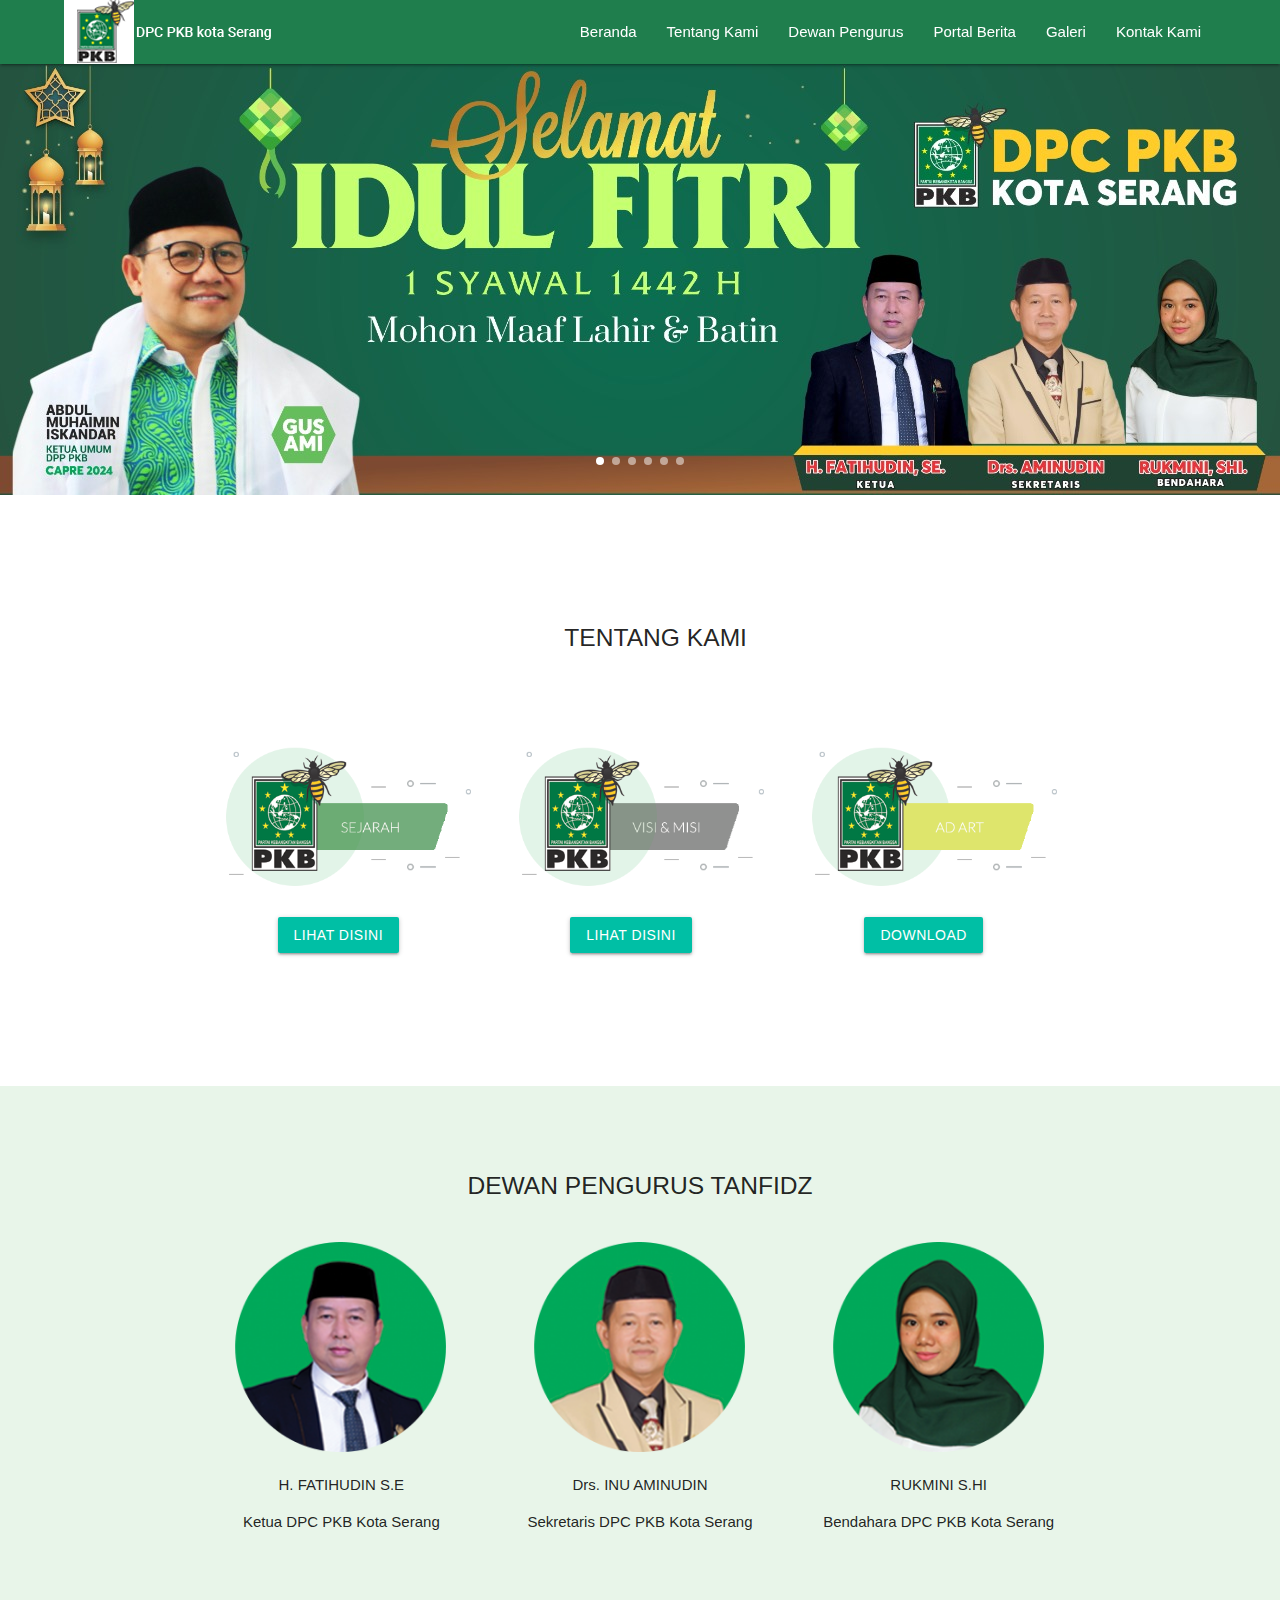
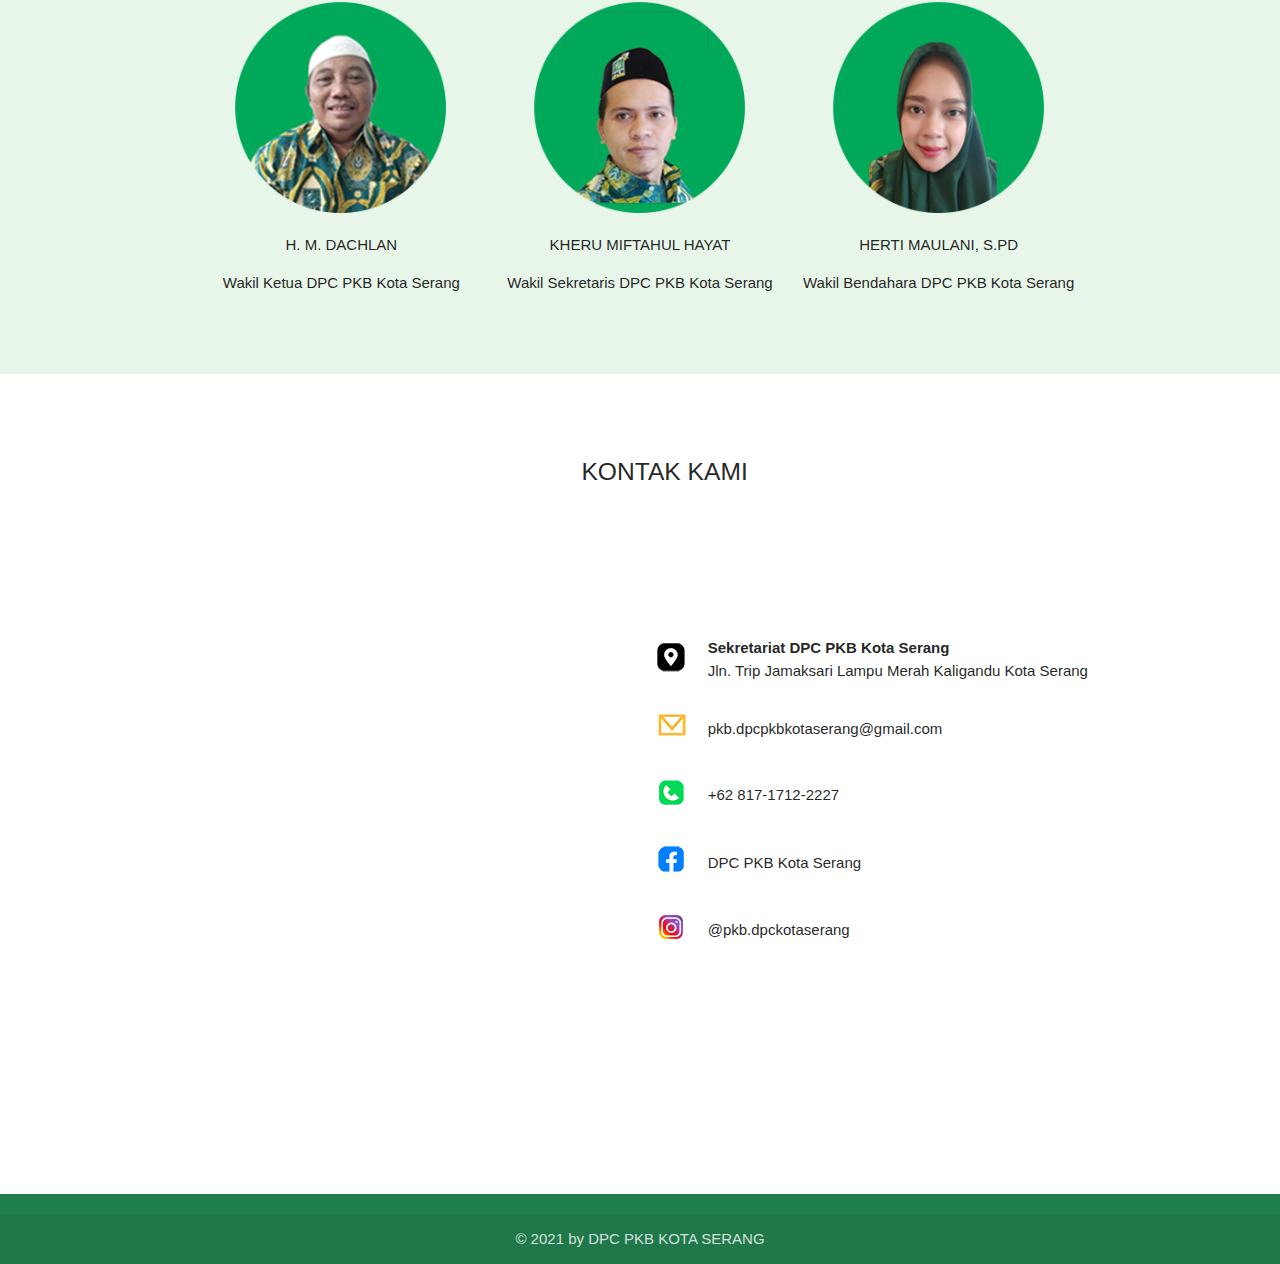
<file: index.html>
<!DOCTYPE html>
<html lang="en">
<head>
  <meta http-equiv="Content-Type" content="text/html; charset=UTF-8"/>
  <meta name="viewport" content="width=device-width, initial-scale=1, maximum-scale=1.0"/>
  <title>DPC PKB Kota Serang</title>
  <!-- CSS  -->
  <link rel="shortcut icon" href="img/logo.png">
  <link href="https://fonts.googleapis.com/icon?family=Material+Icons" rel="stylesheet">
  <link href="css/materialize.css" type="text/css" rel="stylesheet" media="screen,projection"/>
</head>
<body style=" overflow-x: hidden; overflow-y: scroll;
scroll-behavior: smooth;">

<style type="text/css">
 html 
 {
  scroll-behavior: smooth;
}
</style>

<!-- header -->
<section>
  <div class="navbar-fixed">
    <nav  style="background-color: #1f7e4d;" role="navigation">
       <div class=" container nav-wrapper " style="width: 95%;">
          <a href="#!" class="brand-logo"><img src="img/logoteks.png" class="responsive-img" ></a>
    
      
        <ul class="right hide-on-med-and-down">
          <li><a href="">Beranda</a></li>
          <li><a href="#tentangkami">Tentang Kami</a></li>
          <li><a href="#team">Dewan Pengurus</a></li>
          <li><a href="https://dpcpkbkotaserang.blogspot.com/">Portal Berita</a></li>
          <li><a href="https://dpcpkbkotaserang.blogspot.com/search/label/Galeri%20Foto">Galeri</a></li>
          <li><a href="#kontak">Kontak Kami</a></li>
        </ul>
      </div>
    </nav>

   

  </div>
</section>
<!-- end header -->

<!-- carousel -->
<section>
  <div id="home-carousel" class="carousel carousel-slider center" style="height: 700px;">
       <!-- <div class="carousel-item white white-text" href="#one!" >
       <img src="img/slide3.jpeg">
     </div> -->
      <div class="carousel-item white white-text" href="#one!" >
       <img src="img/slidedepan.jpeg">
     </div>
      <div class="carousel-item white white-text" href="#one!" >
       <img src="img/slidepertama.jpeg">
     </div>
     <div class="carousel-item white white-text" href="#one!" >
       <img src="img/slidesatu.jpeg">
     </div>
     <div class="carousel-item white white-text" href="#two!" >
       <img src="img/slidedua.png">
     </div>
     <div class="carousel-item white white-text" href="#three!" >
       <img src="img/slidetiga.jpeg">
     </div>
     <div class="carousel-item white white-text" href="#three!" >
      <img src="img/slideempat.png">
     </div>
   </div>
 </section>
 <!-- end carousel -->


 <!-- about us  -->
 <section  id="tentangkami">

  <div class="container"  >

    <div class="row" style=" width: 98%;">
      <br/>
      <br/>
      <br/>
      <br/>
      <br/>
      <center> <h5 style="margin-left: 2em;"  >TENTANG KAMI</h5></center>
      <br/>
      <br/>
      <br/>

      <div class="col s4" >
        <center> <img src="img/sejarah.png" class="responsive-img" style="margin-left: 1em;"></center>
        <center><a class="waves-effect waves-light btn modal-trigger teal accent-4" href="#modal1">Lihat Disini</a></center>
        <!-- Modal 1 -->
        <div id="modal1" class="modal modal-fixed-footer" style="width: 85%; max-height: 85%;">
          <div class="modal-content">
            <h4><b>SEJARAH PENDIRIAN</b></h4>
            <p>Pada tanggal 21 Mei 1998, Presiden Soeharto lengser keprabon akibat desakan arus reformasi yang kuat, mulai yang mengalir dari diskusi terbatas, unjuk rasa, unjuk keprihatinan, sampai istighosah, dan lain sebagainya. Peristiwa ini menandai lahirnya era baru di Indonesia, yang kemudian disebut Era Reformasi. Sehari setelah peristiwa bersejarah itu, Pengurus Besar Nahdlatul Ulama (PBNU) mulai kebanjiran usulan dari warga NU di seluruh pelosok Tanah Air.Usulan yang masuk ke PBNU sangat beragam, ada yang hanya mengusulkan agar PBNU membentuk parpol, ada yang mengusulkan nama parpol. Tercatat ada 39 nama parpol yang diusulkan. Nama terbanyak yang diusulkan adalah Nahdlatul Ummah, Kebangkitan Umat, dan Kebangkitan Bangsa. Ada juga yang mengusulkan lambang parpol. 
              <br/> <br/> Unsur-unsur yang terbanyak diusulkan untuk lambang parpol adalah gambar bumi, bintang sembilan, dan warna hijau. Ada yang mengusulkan bentuk hubungan dengan NU, ada yang mengusulkan visi dan misi parpol, AD/ART parpol, nama-nama untuk menjadi pengurus parpol, ada juga yang mengusulkan semuanya.Di antara usulan yang paling lengkap berasal dari Lajnah Sebelas Rembang yang diketuai KH M Cholil Bisri dan PWNU Jawa Barat. Dalam menyikapi usulan yang masuk dari masyarakat Nahdliyin, PBNU menanggapinya secara hati-hati. Hal ini didasarkan pada adanya kenyataan bahwa hasil Muktamar NU ke-27 di Situbondo yang menetapkan bahwa secara organisatoris NU tidak terkait dengan partai politik manapun dan tidak melakukan kegiatan politik praktis. Namun demikian, sikap yang ditunjukkan PBNU belum memuaskan keinginan warga NU. Banyak pihak dan kalangan NU dengan tidak sabar bahkan langsung menyatakan berdirinya parpol untuk mewadahi aspirasi politik warga NU setempat. 
              <br/> <br/> Di antara yang sudah mendeklarasikan sebuah parpol adalah Partai Bintang Sembilan di Purwokerto dan Partai Kebangkitan Umat (Perkanu) di Cirebon. Akhirnya, PBNU mengadakan Rapat Harian Syuriyah dan Tanfidziyah PBNU tanggal 3 Juni 1998. Forum ini menghasilkan keputusan untuk membentuk Tim Lima yang diberi tugas untuk memenuhi aspirasi warga NU. Tim Lima diketuai oleh KH Ma`ruf Amin (Rais Suriyah/Kordinator Harian PBNU), dengan anggota, KH M Dawam Anwar (Katib Aam PBNU), Dr KH Said Aqil Siroj, M.A. (Wakil Katib Aam PBNU), HM Rozy Munir,S.E., M.Sc. (Ketua PBNU), dan Ahmad Bagdja (Sekretaris Jenderal PBNU). Untuk mengatasi hambatan organisatoris, Tim Lima itu dibekali Surat Keputusan PBNU. Selanjutnya, untuk memperkuat posisi dan kemampuan kerja Tim Lima seiring semakin derasnya usulan warga NU yang menginginkan adanya partai politik, maka Rapat Harian Syuriyah dan Tanfidziyah PBNU pada tanggal 20 Juni 1998 memberi Surat Tugas kepada Tim Lima. Selain itu juga dibentuk Tim Asistensi yang diketuai oleh Arifin Djunaedi (Wakil Sekjen PBNU) dengan anggota H Muhyiddin Arubusman, H.M. Fachri Thaha Ma`ruf, Lc., Drs. H Abdul Aziz, M.A., Drs. H Andi Muarli Sunrawa, H.M. Nasihin Hasan, H Lukman Saifuddin, Drs. Amin Said Husni, dan Muhaimin Iskandar. 

              <br/> <br/>Tim Asistensi bertugas membantu Tim Lima dalam mengiventarisasi dan merangkum usulan yang ingin membentuk parpol baru, dan membantu warga NU dalam melahirkan parpol baru yang dapat mewadahi aspirasi poitik warga NU. Pada tanggal 22 Juni 1998 Tim Lima dan Tim Asistensi mengadakan rapat untuk mendefinisikan dan mengelaborasikan tugas-tugasnya. Tanggal 26 - 28 Juni 1998 Tim Lima dan Tim Asistensi mengadakan konsinyering di Villa La Citra Cipanas untuk menyusun rancangan awal pembentukan parpol. Pertemuan ini menghasilkan lima rancangan, yaitu: Pokok-pokok Pikiran NU Mengenai Reformasi Politik, Mabda` Siyasi, Hubungan Partai Politik dengan NU, AD/ART dan Naskah Deklarasi. Sang inisiator pembentukan parpol bagi warga NU, KH Abdurrahman Wahid atau Gus Dur prihatin bahwa kelompok-kelompok NU ingin mendirikan partai politik NU. Lantaran ini terkesan mengaitkan agama dan politik partai. Medio akhir Juni 1998, sikapnya mengendur dan bersedia menginisiasi kelahiran parpol berbasis ahlussunah wal jamaah. Keinginan Gus Dur diperkuat dukungan deklarator lainnya, yaitu KH Munasir Ali, KH Ilyas Ruchiyat, KH A. Mustofa Bisri serta KH A. Muchith Muzadi. 

              <br/> <br/>Proses selanjutnya, penentuan nama partai disahkan melalui hasil musyawarah Tim Asistensi Lajnah, Tim Lajnah, Tim NU, Tim Asistensi NU, Perwakilan Wilayah, para tokoh pesantren, dan tokoh masyarakat. Usai pembentukan partai, deklarasi pun dilaksanakan di Jakarta pada 29 Rabiul Awal 1419 H atau 23 Juli 1998. Bunyi dalam isi deklarasi tersebut adalah: Bahwa cita-cita proklamasi kemerdekaan bangsa Indonesia adalah terwujudnya suatu bangsa yang merdeka, bersatu, adil dan makmur, serta untuk mewujudkan pemerintahan Negara Kesatuan Republik Indonesia (NKRI) yang melindungi segenap bangsa Indonesia dan untuk memajukan kesejahteraan umum, mencerdaskan kehidupan bangsa, serta ikut melaksanakan ketertiban dunia yang berdasarkan kemerdekaan, perdamaian abadi, dan keadilan sosial. Bahwa wujud dari bangsa yang dicita-citakan itu adalah masyarakat beradab dan sejahtera yang mengejawantahkan nilai-nilai kejujuran, kebenaran, kesungguhan dan keterbukaan yang bersumber dari hati nurani, bisa dipercaya, setia dan tepat janji serta mampu memecahkan masalah sosial yang bertumpu pada kekuatan sendiri, bersikap dan bertindak adil dalam segala situasi, tolong menolong dalam kebajikan, serta konsisten menjalankan garis/ketentuan yang telah disepakati bersama. 

              <br/> <br/>Maka dengan memohon rahmat, taufiq, hidayah dan inayah Allah SWT serta didorong oleh semangat keagamaan, kebangsaan dan demokrasi, kami warga Jam’iyah Nahdlatul Ulama dengan ini menyatakan berdirinya partai politik yang bersifat kejuangan, kebangsaan, terbuka dan demokratis yang diberi nama <b>Partai Kebangkitan Bangsa (PKB)</b>.</p>

            </div>
            <div class="modal-footer">
              <a href="#!" class="modal-close waves-effect waves-green btn-flat teal accent-4" style="color: #ffffff;">Close</a>
            </div>
          </div>
          <!-- end Modal 1 -->
        </div>

        <div class="col s4" >
          <center> <img src="img/visimisi.png" class="responsive-img" style="margin-left: 1em;"></center>
          <center><a class="waves-effect waves-light btn modal-trigger teal accent-4" href="#modal2">Lihat Disini</a></center>
          <!-- Modal Structure -->
          <div id="modal2" class="modal">
            <div class="modal-content">
              <h4 style="color: #1f7e4d;"><b>VISI</b></h4>
              <p> 1. Mewujudkan cita-cita kemerdekaan Republik Indonesia sebagaimana dituangkan dalam Pembukaan Undang-Undang Dasar 1945; <br/>
                2. Mewujudkan masyarakat yang adil dan makmur secara lahir dan batin, material dan spiritual; <br/>
              3. Mewujudkan tatanan politik nasional yang demokratis, terbuka, bersih dan berakhlakul karimah.</p>
              <h4 style="color: #1f7e4d;"><b>MISI</b></h4>
              <p> <b>Bidang Ekonomi:</b> menegakkan dan mengembangkan kehidupan ekonomi kerakyatan yang adil dan demokratis;<br/> <br/>
                <b>Bidang Hukum:</b> berusaha menegakkan dan mengembangkan negara hukum yang beradab, mampu mengayomi seluruh rakyat, menjunjung tinggi hak-hak asasi manusia, dan berkeadilan sosial;<br/> <br/>
                <b>Bidang Sosial Budaya:</b> berusaha membangun budaya yang maju dan modern dengan tetap memelihara jatidiri bangsa yang baik demi meningkatkan harkat dan martabat bangsa;<br/> <br/>
                <b>Bidang Pendidikan:</b> berusaha meningkatkan kualitas sumber daya manusia yang berakhlak mulia, mandiri, terampil, profesional dan kritis terhadap lingkungan sosial di sekitarnya, mengusahakan terwujudnya sistem pendidikan nasional yang berorientasi kerakyatan, murah dan berkesinambungan;<br/><br/>
                <b>Bidang Pertahanan:</b> membangun kesadaran setiap warga negara terhadap kewajiban untuk turut serta dalam usaha pertahanan negara; mendorong terwujudnya swabela masyarakat terhadap perlakuan-perlakuan yang menimbulkan rasa tidak aman, baik yang datang dari pribadi-pribadi maupun institusi tertentu dalam masyarakat.</p>
              </div>
              <div class="modal-footer">
                <a href="#!" class="modal-close waves-effect waves-green btn-flat teal accent-4" style="color: #ffffff;">Close</a>
              </div>
            </div>
          </div>

          <div class="col s4" >
            <center> <img src="img/adart.png" class="responsive-img" style="margin-left: 1em;"></center>
            <center><a href="img/adart.pdf" class="waves-effect waves-light btn modal-trigger teal accent-4" download>Download</a></center>
          </div>
        </div>
      </div>
    </section>
    <br//>
    <br//>
    <br//>
    <br//>
    <br//>
    <!-- end about us -->


    <!-- Our Team  -->
    <section  style="background-color: #e8f5e9; width: 100%;"  id="team">

      <br/>
      <br/>
      <center> <h5 style="padding-top: 1em; " >DEWAN PENGURUS TANFIDZ</h5></center>

      <div class="container"   >

        <div class="row" >
          <div class="col s4">
           <center><img src="img/ketua.png" class="responsive-img"></center>
           <center> <p> H. FATIHUDIN S.E</p></center>
           <center><p> Ketua DPC PKB Kota Serang</p></center>
         </div>

         <div class="col s4">
           <center><img src="img/sekretaris.png" class="responsive-img"></center>
           <center><p> Drs. INU AMINUDIN</p></center>
           <center><p> Sekretaris DPC PKB Kota Serang</p></center>
         </div>

         <div class="col s4">
           <center><img src="img/bendahara.png" class="responsive-img"></center>
           <center><p> RUKMINI S.HI</p></center>
           <center><p> Bendahara DPC PKB Kota Serang</p></center>
         </div>
       </div>

       <div class="row" >
        <div class="col s4">
         <center><img src="img/wakilketua.png" class="responsive-img"></center>
         <center> <p> H. M. DACHLAN</p></center>
         <center><p>Wakil  Ketua DPC PKB Kota Serang</p></center>
       </div>

       <div class="col s4">
         <center><img src="img/wakilsekretaris.png" class="responsive-img"></center>
         <center><p> KHERU MIFTAHUL HAYAT</p></center>
         <center><p>Wakil Sekretaris DPC PKB Kota Serang</p></center>
       </div>

       <div class="col s4">
         <center><img src="img/wakilbendahar.png" class="responsive-img"></center>
         <center><p> HERTI MAULANI, S.PD</p></center>
         <center><p>Wakil Bendahara DPC PKB Kota Serang</p></center>
       </div>
     </div>

   </div>
   <br/>
   <br/>
 </section>
 <br/>
 <br/>
 <br/>
 



 <!-- end Team -->


 <!-- Our Team  -->
 <section id="kontak" >
   <center> <h5 style="margin-bottom: 1em; margin-left: 2em;">KONTAK KAMI</h5></center>
   <br/>
   <br/>
   <div class="container"   style="width: 98%;">

    <div class="row" >
      <div class="col m6">
       <center><iframe src="https://www.google.com/maps/embed?pb=!1m18!1m12!1m3!1d1983.5830290417555!2d106.17537722465528!3d-6.10833083697308!2m3!1f0!2f0!3f0!3m2!1i1024!2i768!4f13.1!3m3!1m2!1s0x0%3A0x0!2zNsKwMDYnMjkuMyJTIDEwNsKwMTAnMjkuNiJF!5e0!3m2!1sen!2sid!4v1619767341229!5m2!1sen!2sid" width="90%" height="500" style="border:0;" allowfullscreen="" loading="lazy" style="border:0; "></iframe></center>
     </div>
     <div class="col m6">
      <table class="striped">

        <tbody>
          <br/>
          <br/>
          <br/>        
          <tr style="background-color: #fff;">
            <td><img src="img/location.png"></td>
            <td><b>Sekretariat DPC PKB Kota Serang</b> <br/> Jln. Trip Jamaksari Lampu Merah Kaligandu Kota Serang</td>
          </tr>
          <tr>
            <td><img src="img/email.png"></td>
            <td>pkb.dpcpkbkotaserang@gmail.com</td>
          </tr>
          <tr style="background-color: #fff;">
            <td><img src="img/phone.png"></td>
            <td> +62 817-1712-2227</td>
          </tr>
          <tr>
            <td><img src="img/fb.png"></td>
            <td> DPC PKB Kota Serang</td>
          </tr>
          <tr style="background-color: #fff;">
            <td><img src="img/instagram.png"></td>
            <td> @pkb.dpckotaserang</td>
          </tr>
        </tbody>
      </table>

    </div>
  </div>

</div>
</section>
<br/>
<br/>
<br/>
<br/>
<br/>


<!-- end Team -->

<!-- footer -->
<section>
  <footer class="page-footer" style="background-color: #1f7e4d;">      
    <div class="footer-copyright">
      <div class="container" style="text-align: center;">
        © 2021 by DPC PKB KOTA SERANG

      </div>
    </div>
  </footer>

</section>
<!-- end footer -->

<script src="https://code.jquery.com/jquery-3.3.1.min.js"></script>
<script src="js/materialize.js"></script>
<script src="js/materialize.min.js"></script>

<script type="text/javascript">
  $(document).ready(function(){
    $('.sidenav').sidenav();
  })
</script>

<script type="text/javascript">

  document.addEventListener('DOMContentLoaded', function() {
    var elems = document.querySelectorAll('.modal');
    var instances = M.Modal.init(elems, options);
  });

  // Or with jQuery

  $(document).ready(function(){
    $('.modal').modal();
  });


</script>


<script type="text/javascript">
  var carousel = jQuery('div#home-carousel');
  carousel.carousel({
    fullWidth: true,
    indicators: true,
    duration: 300,
    onCycleTo : function($current_item, dragged) {
      console.log($current_item);
      stopAutoplay();
      startAutoplay(carousel);
    }
  });

  var autoplay_id;
  function startAutoplay($carousel) {
   autoplay_id = setInterval(function() {
    $carousel.carousel('next');
    }, 5000); // every 5 seconds
  //console.log("starting autoplay");
}

function stopAutoplay() {
  if(autoplay_id) {
    clearInterval(autoplay_id);
    //console.log("stoping autoplay");
  }
}
</script>
</body>
</html>
</file>
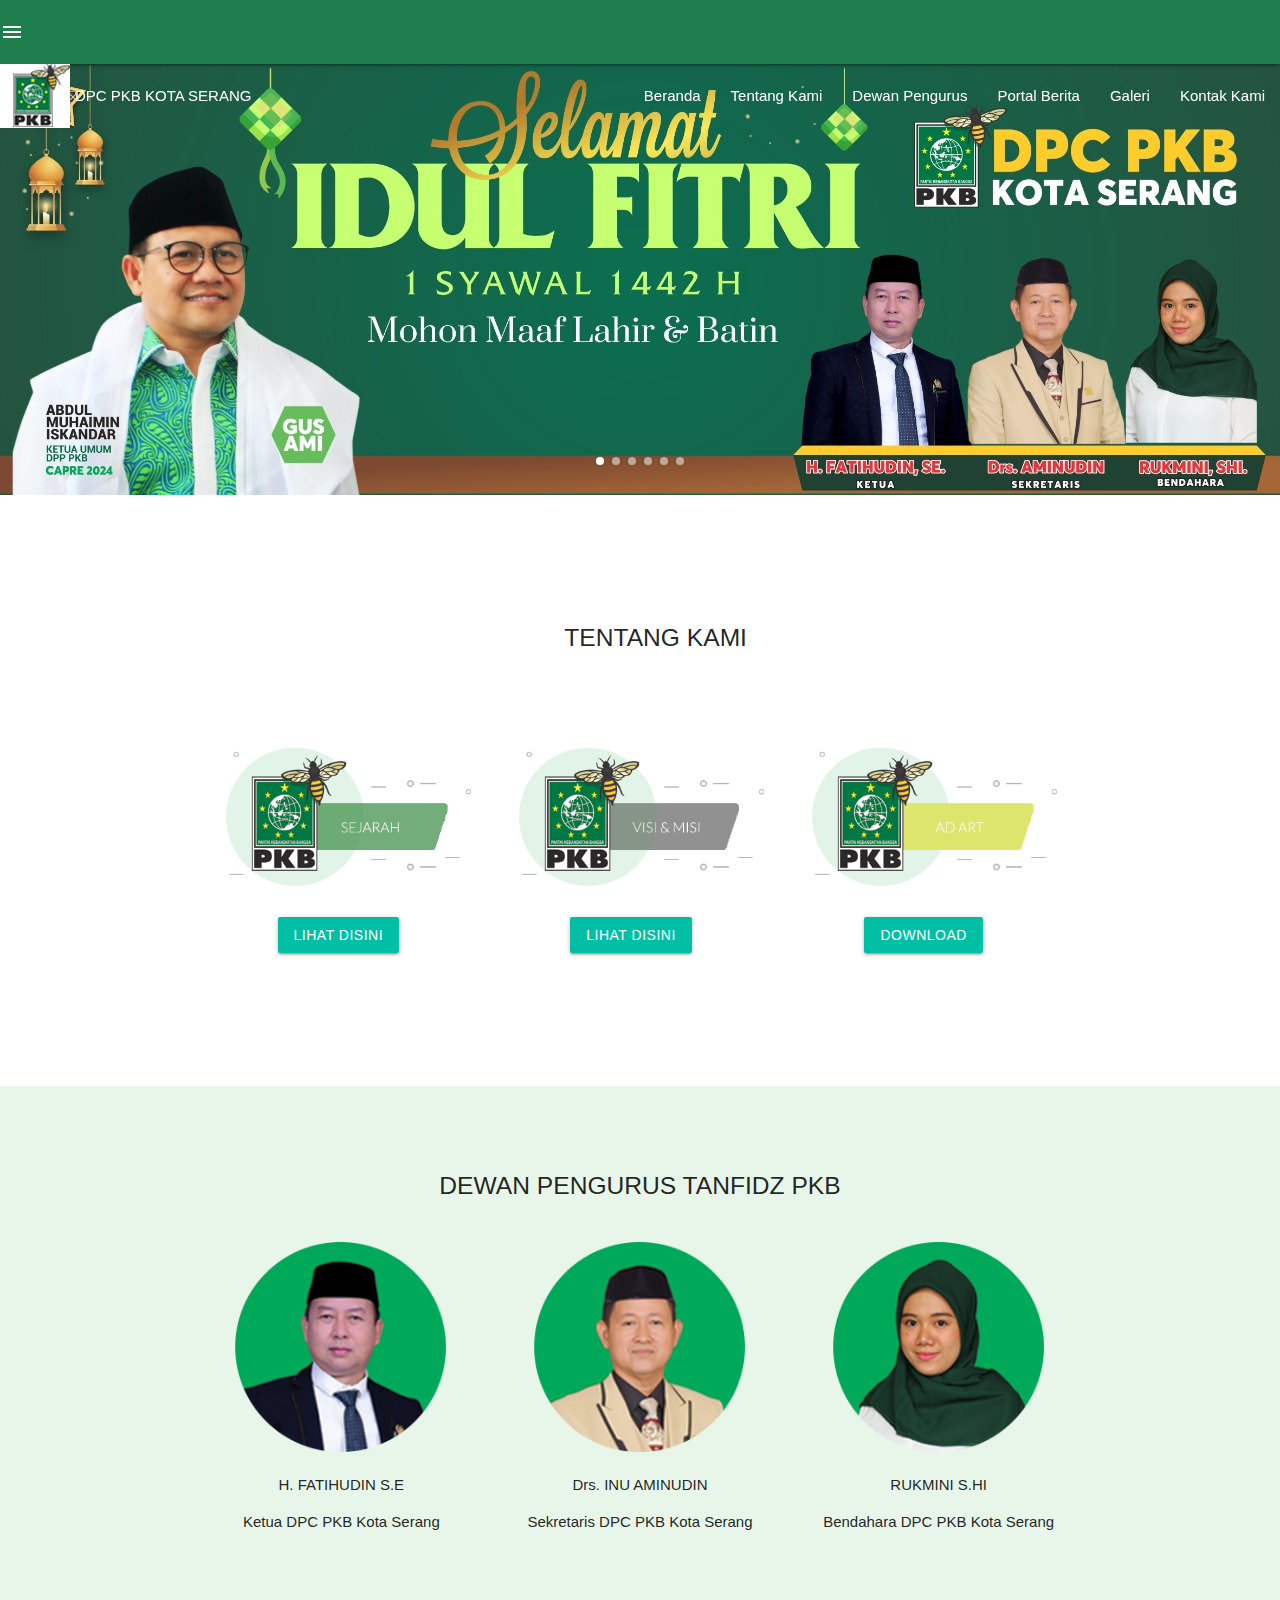
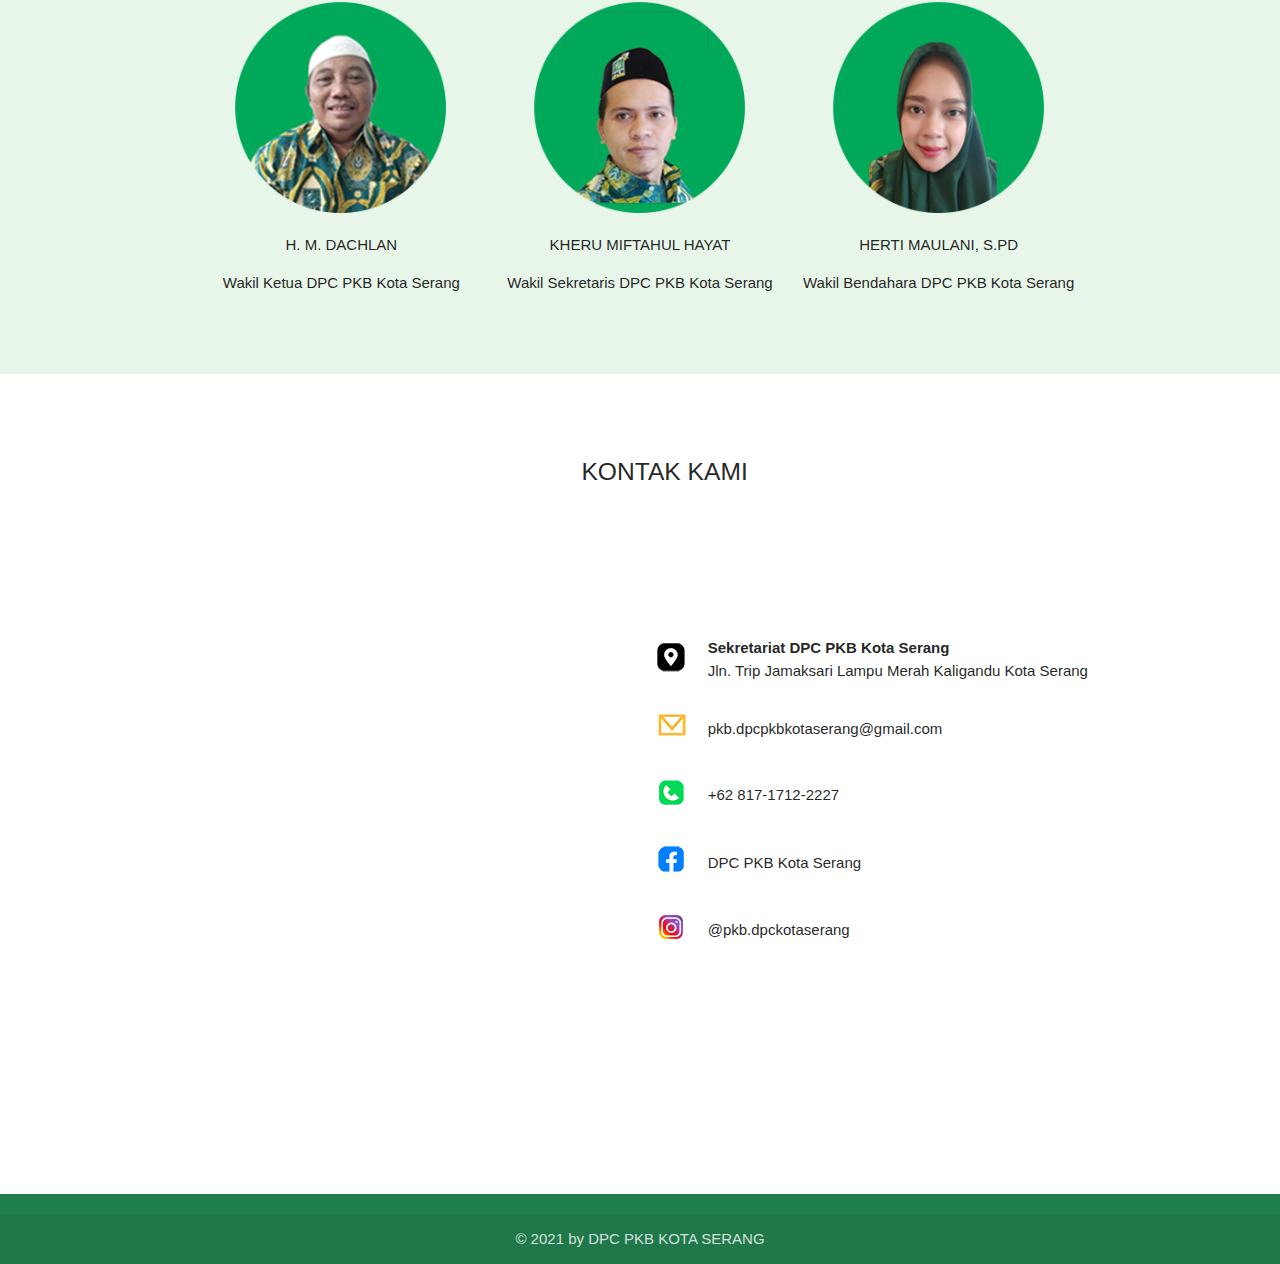
<file: indexbackup.html>
<!DOCTYPE html>
<html lang="en">
<head>
  <meta http-equiv="Content-Type" content="text/html; charset=UTF-8"/>
  <meta name="viewport" content="width=device-width, initial-scale=1, maximum-scale=1.0"/>
  <title>DPC PKB Kota Serang</title>
  <!-- CSS  -->
  <link rel="shortcut icon" href="img/logo.png">
  <link href="https://fonts.googleapis.com/icon?family=Material+Icons" rel="stylesheet">
  <link href="css/materialize.css" type="text/css" rel="stylesheet" media="screen,projection"/>
</head>
<body style=" overflow-x: hidden; overflow-y: scroll;
scroll-behavior: smooth;">

<style type="text/css">
 html 
 {
  scroll-behavior: smooth;
}
</style>

<!-- header -->
<section>
  <div class="navbar-fixed">
    <nav  style="background-color: #1f7e4d;" role="navigation">
       <div class="nav-wrapper " >
         <a href="#" class="sidebar-trigger" data-target="mobile-links"><i class="material-icons">menu</i></a>
        <a href="#!" class="brand-logo"><img src="img/logo.png" class="responsive-img" ></a>
        <a style="padding-left: 5em;"> DPC PKB KOTA SERANG </a>
      
        <ul class="right hide-on-med-and-down">
          <li><a href="">Beranda</a></li>
          <li><a href="#tentangkami">Tentang Kami</a></li>
          <li><a href="#team">Dewan Pengurus</a></li>
          <li><a href="https://dpcpkbkotaserang.blogspot.com/">Portal Berita</a></li>
          <li><a href="https://dpcpkbkotaserang.blogspot.com/search/label/Galeri%20Foto">Galeri</a></li>
          <li><a href="#kontak">Kontak Kami</a></li>
        </ul>
      </div>
    </nav>

    <ul class="sidenav" id="mobile-links">
      <li>
        <li><a href="">Beranda</a></li>
          <li><a href="#tentangkami">Tentang Kami</a></li>
          <li><a href="#team">Dewan Pengurus</a></li>
          <li><a href="https://dpcpkbkotaserang.blogspot.com/">Portal Berita</a></li>
          <li><a href="https://dpcpkbkotaserang.blogspot.com/search/label/Galeri%20Foto">Galeri</a></li>
          <li><a href="#kontak">Kontak Kami</a></li>
      </li>
    </ul>

  </div>
</section>
<!-- end header -->

<!-- carousel -->
<section>
  <div id="home-carousel" class="carousel carousel-slider center" style="height: 700px;">
       <!-- <div class="carousel-item white white-text" href="#one!" >
       <img src="img/slide3.jpeg">
     </div> -->
      <div class="carousel-item white white-text" href="#one!" >
       <img src="img/slidedepan.jpeg">
     </div>
      <div class="carousel-item white white-text" href="#one!" >
       <img src="img/slidepertama.jpeg">
     </div>
     <div class="carousel-item white white-text" href="#one!" >
       <img src="img/slidesatu.jpeg">
     </div>
     <div class="carousel-item white white-text" href="#two!" >
       <img src="img/slidedua.png">
     </div>
     <div class="carousel-item white white-text" href="#three!" >
       <img src="img/slidetiga.jpeg">
     </div>
     <div class="carousel-item white white-text" href="#three!" >
      <img src="img/slideempat.png">
     </div>
   </div>
 </section>
 <!-- end carousel -->


 <!-- about us  -->
 <section  id="tentangkami">

  <div class="container"  >

    <div class="row" style=" width: 98%;">
      <br/>
      <br/>
      <br/>
      <br/>
      <br/>
      <center> <h5 style="margin-left: 2em;"  >TENTANG KAMI</h5></center>
      <br/>
      <br/>
      <br/>

      <div class="col s4" >
        <center> <img src="img/sejarah.png" class="responsive-img" style="margin-left: 1em;"></center>
        <center><a class="waves-effect waves-light btn modal-trigger teal accent-4" href="#modal1">Lihat Disini</a></center>
        <!-- Modal 1 -->
        <div id="modal1" class="modal modal-fixed-footer" style="width: 85%; max-height: 85%;">
          <div class="modal-content">
            <h4><b>SEJARAH PENDIRIAN</b></h4>
            <p>Pada tanggal 21 Mei 1998, Presiden Soeharto lengser keprabon akibat desakan arus reformasi yang kuat, mulai yang mengalir dari diskusi terbatas, unjuk rasa, unjuk keprihatinan, sampai istighosah, dan lain sebagainya. Peristiwa ini menandai lahirnya era baru di Indonesia, yang kemudian disebut Era Reformasi. Sehari setelah peristiwa bersejarah itu, Pengurus Besar Nahdlatul Ulama (PBNU) mulai kebanjiran usulan dari warga NU di seluruh pelosok Tanah Air.Usulan yang masuk ke PBNU sangat beragam, ada yang hanya mengusulkan agar PBNU membentuk parpol, ada yang mengusulkan nama parpol. Tercatat ada 39 nama parpol yang diusulkan. Nama terbanyak yang diusulkan adalah Nahdlatul Ummah, Kebangkitan Umat, dan Kebangkitan Bangsa. Ada juga yang mengusulkan lambang parpol. 
              <br/> <br/> Unsur-unsur yang terbanyak diusulkan untuk lambang parpol adalah gambar bumi, bintang sembilan, dan warna hijau. Ada yang mengusulkan bentuk hubungan dengan NU, ada yang mengusulkan visi dan misi parpol, AD/ART parpol, nama-nama untuk menjadi pengurus parpol, ada juga yang mengusulkan semuanya.Di antara usulan yang paling lengkap berasal dari Lajnah Sebelas Rembang yang diketuai KH M Cholil Bisri dan PWNU Jawa Barat. Dalam menyikapi usulan yang masuk dari masyarakat Nahdliyin, PBNU menanggapinya secara hati-hati. Hal ini didasarkan pada adanya kenyataan bahwa hasil Muktamar NU ke-27 di Situbondo yang menetapkan bahwa secara organisatoris NU tidak terkait dengan partai politik manapun dan tidak melakukan kegiatan politik praktis. Namun demikian, sikap yang ditunjukkan PBNU belum memuaskan keinginan warga NU. Banyak pihak dan kalangan NU dengan tidak sabar bahkan langsung menyatakan berdirinya parpol untuk mewadahi aspirasi politik warga NU setempat. 
              <br/> <br/> Di antara yang sudah mendeklarasikan sebuah parpol adalah Partai Bintang Sembilan di Purwokerto dan Partai Kebangkitan Umat (Perkanu) di Cirebon. Akhirnya, PBNU mengadakan Rapat Harian Syuriyah dan Tanfidziyah PBNU tanggal 3 Juni 1998. Forum ini menghasilkan keputusan untuk membentuk Tim Lima yang diberi tugas untuk memenuhi aspirasi warga NU. Tim Lima diketuai oleh KH Ma`ruf Amin (Rais Suriyah/Kordinator Harian PBNU), dengan anggota, KH M Dawam Anwar (Katib Aam PBNU), Dr KH Said Aqil Siroj, M.A. (Wakil Katib Aam PBNU), HM Rozy Munir,S.E., M.Sc. (Ketua PBNU), dan Ahmad Bagdja (Sekretaris Jenderal PBNU). Untuk mengatasi hambatan organisatoris, Tim Lima itu dibekali Surat Keputusan PBNU. Selanjutnya, untuk memperkuat posisi dan kemampuan kerja Tim Lima seiring semakin derasnya usulan warga NU yang menginginkan adanya partai politik, maka Rapat Harian Syuriyah dan Tanfidziyah PBNU pada tanggal 20 Juni 1998 memberi Surat Tugas kepada Tim Lima. Selain itu juga dibentuk Tim Asistensi yang diketuai oleh Arifin Djunaedi (Wakil Sekjen PBNU) dengan anggota H Muhyiddin Arubusman, H.M. Fachri Thaha Ma`ruf, Lc., Drs. H Abdul Aziz, M.A., Drs. H Andi Muarli Sunrawa, H.M. Nasihin Hasan, H Lukman Saifuddin, Drs. Amin Said Husni, dan Muhaimin Iskandar. 

              <br/> <br/>Tim Asistensi bertugas membantu Tim Lima dalam mengiventarisasi dan merangkum usulan yang ingin membentuk parpol baru, dan membantu warga NU dalam melahirkan parpol baru yang dapat mewadahi aspirasi poitik warga NU. Pada tanggal 22 Juni 1998 Tim Lima dan Tim Asistensi mengadakan rapat untuk mendefinisikan dan mengelaborasikan tugas-tugasnya. Tanggal 26 - 28 Juni 1998 Tim Lima dan Tim Asistensi mengadakan konsinyering di Villa La Citra Cipanas untuk menyusun rancangan awal pembentukan parpol. Pertemuan ini menghasilkan lima rancangan, yaitu: Pokok-pokok Pikiran NU Mengenai Reformasi Politik, Mabda` Siyasi, Hubungan Partai Politik dengan NU, AD/ART dan Naskah Deklarasi. Sang inisiator pembentukan parpol bagi warga NU, KH Abdurrahman Wahid atau Gus Dur prihatin bahwa kelompok-kelompok NU ingin mendirikan partai politik NU. Lantaran ini terkesan mengaitkan agama dan politik partai. Medio akhir Juni 1998, sikapnya mengendur dan bersedia menginisiasi kelahiran parpol berbasis ahlussunah wal jamaah. Keinginan Gus Dur diperkuat dukungan deklarator lainnya, yaitu KH Munasir Ali, KH Ilyas Ruchiyat, KH A. Mustofa Bisri serta KH A. Muchith Muzadi. 

              <br/> <br/>Proses selanjutnya, penentuan nama partai disahkan melalui hasil musyawarah Tim Asistensi Lajnah, Tim Lajnah, Tim NU, Tim Asistensi NU, Perwakilan Wilayah, para tokoh pesantren, dan tokoh masyarakat. Usai pembentukan partai, deklarasi pun dilaksanakan di Jakarta pada 29 Rabiul Awal 1419 H atau 23 Juli 1998. Bunyi dalam isi deklarasi tersebut adalah: Bahwa cita-cita proklamasi kemerdekaan bangsa Indonesia adalah terwujudnya suatu bangsa yang merdeka, bersatu, adil dan makmur, serta untuk mewujudkan pemerintahan Negara Kesatuan Republik Indonesia (NKRI) yang melindungi segenap bangsa Indonesia dan untuk memajukan kesejahteraan umum, mencerdaskan kehidupan bangsa, serta ikut melaksanakan ketertiban dunia yang berdasarkan kemerdekaan, perdamaian abadi, dan keadilan sosial. Bahwa wujud dari bangsa yang dicita-citakan itu adalah masyarakat beradab dan sejahtera yang mengejawantahkan nilai-nilai kejujuran, kebenaran, kesungguhan dan keterbukaan yang bersumber dari hati nurani, bisa dipercaya, setia dan tepat janji serta mampu memecahkan masalah sosial yang bertumpu pada kekuatan sendiri, bersikap dan bertindak adil dalam segala situasi, tolong menolong dalam kebajikan, serta konsisten menjalankan garis/ketentuan yang telah disepakati bersama. 

              <br/> <br/>Maka dengan memohon rahmat, taufiq, hidayah dan inayah Allah SWT serta didorong oleh semangat keagamaan, kebangsaan dan demokrasi, kami warga Jam’iyah Nahdlatul Ulama dengan ini menyatakan berdirinya partai politik yang bersifat kejuangan, kebangsaan, terbuka dan demokratis yang diberi nama <b>Partai Kebangkitan Bangsa (PKB)</b>.</p>

            </div>
            <div class="modal-footer">
              <a href="#!" class="modal-close waves-effect waves-green btn-flat teal accent-4" style="color: #ffffff;">Close</a>
            </div>
          </div>
          <!-- end Modal 1 -->
        </div>

        <div class="col s4" >
          <center> <img src="img/visimisi.png" class="responsive-img" style="margin-left: 1em;"></center>
          <center><a class="waves-effect waves-light btn modal-trigger teal accent-4" href="#modal2">Lihat Disini</a></center>
          <!-- Modal Structure -->
          <div id="modal2" class="modal">
            <div class="modal-content">
              <h4 style="color: #1f7e4d;"><b>VISI</b></h4>
              <p> 1. Mewujudkan cita-cita kemerdekaan Republik Indonesia sebagaimana dituangkan dalam Pembukaan Undang-Undang Dasar 1945; <br/>
                2. Mewujudkan masyarakat yang adil dan makmur secara lahir dan batin, material dan spiritual; <br/>
              3. Mewujudkan tatanan politik nasional yang demokratis, terbuka, bersih dan berakhlakul karimah.</p>
              <h4 style="color: #1f7e4d;"><b>MISI</b></h4>
              <p> <b>Bidang Ekonomi:</b> menegakkan dan mengembangkan kehidupan ekonomi kerakyatan yang adil dan demokratis;<br/> <br/>
                <b>Bidang Hukum:</b> berusaha menegakkan dan mengembangkan negara hukum yang beradab, mampu mengayomi seluruh rakyat, menjunjung tinggi hak-hak asasi manusia, dan berkeadilan sosial;<br/> <br/>
                <b>Bidang Sosial Budaya:</b> berusaha membangun budaya yang maju dan modern dengan tetap memelihara jatidiri bangsa yang baik demi meningkatkan harkat dan martabat bangsa;<br/> <br/>
                <b>Bidang Pendidikan:</b> berusaha meningkatkan kualitas sumber daya manusia yang berakhlak mulia, mandiri, terampil, profesional dan kritis terhadap lingkungan sosial di sekitarnya, mengusahakan terwujudnya sistem pendidikan nasional yang berorientasi kerakyatan, murah dan berkesinambungan;<br/><br/>
                <b>Bidang Pertahanan:</b> membangun kesadaran setiap warga negara terhadap kewajiban untuk turut serta dalam usaha pertahanan negara; mendorong terwujudnya swabela masyarakat terhadap perlakuan-perlakuan yang menimbulkan rasa tidak aman, baik yang datang dari pribadi-pribadi maupun institusi tertentu dalam masyarakat.</p>
              </div>
              <div class="modal-footer">
                <a href="#!" class="modal-close waves-effect waves-green btn-flat teal accent-4" style="color: #ffffff;">Close</a>
              </div>
            </div>
          </div>

          <div class="col s4" >
            <center> <img src="img/adart.png" class="responsive-img" style="margin-left: 1em;"></center>
            <center><a href="img/adart.pdf" class="waves-effect waves-light btn modal-trigger teal accent-4" download>Download</a></center>
          </div>
        </div>
      </div>
    </section>
    <br//>
    <br//>
    <br//>
    <br//>
    <br//>
    <!-- end about us -->


    <!-- Our Team  -->
    <section  style="background-color: #e8f5e9; width: 100%;"  id="team">

      <br/>
      <br/>
      <center> <h5 style="padding-top: 1em; " >DEWAN PENGURUS TANFIDZ PKB</h5></center>

      <div class="container"   >

        <div class="row" >
          <div class="col s4">
           <center><img src="img/ketua.png" class="responsive-img"></center>
           <center> <p> H. FATIHUDIN S.E</p></center>
           <center><p> Ketua DPC PKB Kota Serang</p></center>
         </div>

         <div class="col s4">
           <center><img src="img/sekretaris.png" class="responsive-img"></center>
           <center><p> Drs. INU AMINUDIN</p></center>
           <center><p> Sekretaris DPC PKB Kota Serang</p></center>
         </div>

         <div class="col s4">
           <center><img src="img/bendahara.png" class="responsive-img"></center>
           <center><p> RUKMINI S.HI</p></center>
           <center><p> Bendahara DPC PKB Kota Serang</p></center>
         </div>
       </div>

       <div class="row" >
        <div class="col s4">
         <center><img src="img/wakilketua.png" class="responsive-img"></center>
         <center> <p> H. M. DACHLAN</p></center>
         <center><p>Wakil  Ketua DPC PKB Kota Serang</p></center>
       </div>

       <div class="col s4">
         <center><img src="img/wakilsekretaris.png" class="responsive-img"></center>
         <center><p> KHERU MIFTAHUL HAYAT</p></center>
         <center><p>Wakil Sekretaris DPC PKB Kota Serang</p></center>
       </div>

       <div class="col s4">
         <center><img src="img/wakilbendahar.png" class="responsive-img"></center>
         <center><p> HERTI MAULANI, S.PD</p></center>
         <center><p>Wakil Bendahara DPC PKB Kota Serang</p></center>
       </div>
     </div>

   </div>
   <br/>
   <br/>
 </section>
 <br/>
 <br/>
 <br/>
 



 <!-- end Team -->


 <!-- Our Team  -->
 <section id="kontak" >
   <center> <h5 style="margin-bottom: 1em; margin-left: 2em;">KONTAK KAMI</h5></center>
   <br/>
   <br/>
   <div class="container"   style="width: 98%;">

    <div class="row" >
      <div class="col m6">
       <center><iframe src="https://www.google.com/maps/embed?pb=!1m18!1m12!1m3!1d1983.5830290417555!2d106.17537722465528!3d-6.10833083697308!2m3!1f0!2f0!3f0!3m2!1i1024!2i768!4f13.1!3m3!1m2!1s0x0%3A0x0!2zNsKwMDYnMjkuMyJTIDEwNsKwMTAnMjkuNiJF!5e0!3m2!1sen!2sid!4v1619767341229!5m2!1sen!2sid" width="90%" height="500" style="border:0;" allowfullscreen="" loading="lazy" style="border:0; "></iframe></center>
     </div>
     <div class="col m6">
      <table class="striped">

        <tbody>
          <br/>
          <br/>
          <br/>        
          <tr style="background-color: #fff;">
            <td><img src="img/location.png"></td>
            <td><b>Sekretariat DPC PKB Kota Serang</b> <br/> Jln. Trip Jamaksari Lampu Merah Kaligandu Kota Serang</td>
          </tr>
          <tr>
            <td><img src="img/email.png"></td>
            <td>pkb.dpcpkbkotaserang@gmail.com</td>
          </tr>
          <tr style="background-color: #fff;">
            <td><img src="img/phone.png"></td>
            <td> +62 817-1712-2227</td>
          </tr>
          <tr>
            <td><img src="img/fb.png"></td>
            <td> DPC PKB Kota Serang</td>
          </tr>
          <tr style="background-color: #fff;">
            <td><img src="img/instagram.png"></td>
            <td> @pkb.dpckotaserang</td>
          </tr>
        </tbody>
      </table>

    </div>
  </div>

</div>
</section>
<br/>
<br/>
<br/>
<br/>
<br/>


<!-- end Team -->

<!-- footer -->
<section>
  <footer class="page-footer" style="background-color: #1f7e4d;">      
    <div class="footer-copyright">
      <div class="container" style="text-align: center;">
        © 2021 by DPC PKB KOTA SERANG

      </div>
    </div>
  </footer>

</section>
<!-- end footer -->

<script src="https://code.jquery.com/jquery-3.2.1.min.js"></script>
<script src="js/materialize.js"></script>
<script src="js/materialize.min.js"></script>

<script type="text/javascript">
  $(document).ready(function(){
    $('.sidenav').sidenav();
  })
</script>

<script type="text/javascript">

  document.addEventListener('DOMContentLoaded', function() {
    var elems = document.querySelectorAll('.modal');
    var instances = M.Modal.init(elems, options);
  });

  // Or with jQuery

  $(document).ready(function(){
    $('.modal').modal();
  });


</script>


<script type="text/javascript">
  var carousel = jQuery('div#home-carousel');
  carousel.carousel({
    fullWidth: true,
    indicators: true,
    duration: 300,
    onCycleTo : function($current_item, dragged) {
      console.log($current_item);
      stopAutoplay();
      startAutoplay(carousel);
    }
  });

  var autoplay_id;
  function startAutoplay($carousel) {
   autoplay_id = setInterval(function() {
    $carousel.carousel('next');
    }, 5000); // every 5 seconds
  //console.log("starting autoplay");
}

function stopAutoplay() {
  if(autoplay_id) {
    clearInterval(autoplay_id);
    //console.log("stoping autoplay");
  }
}
</script>
</body>
</html>
</file>
